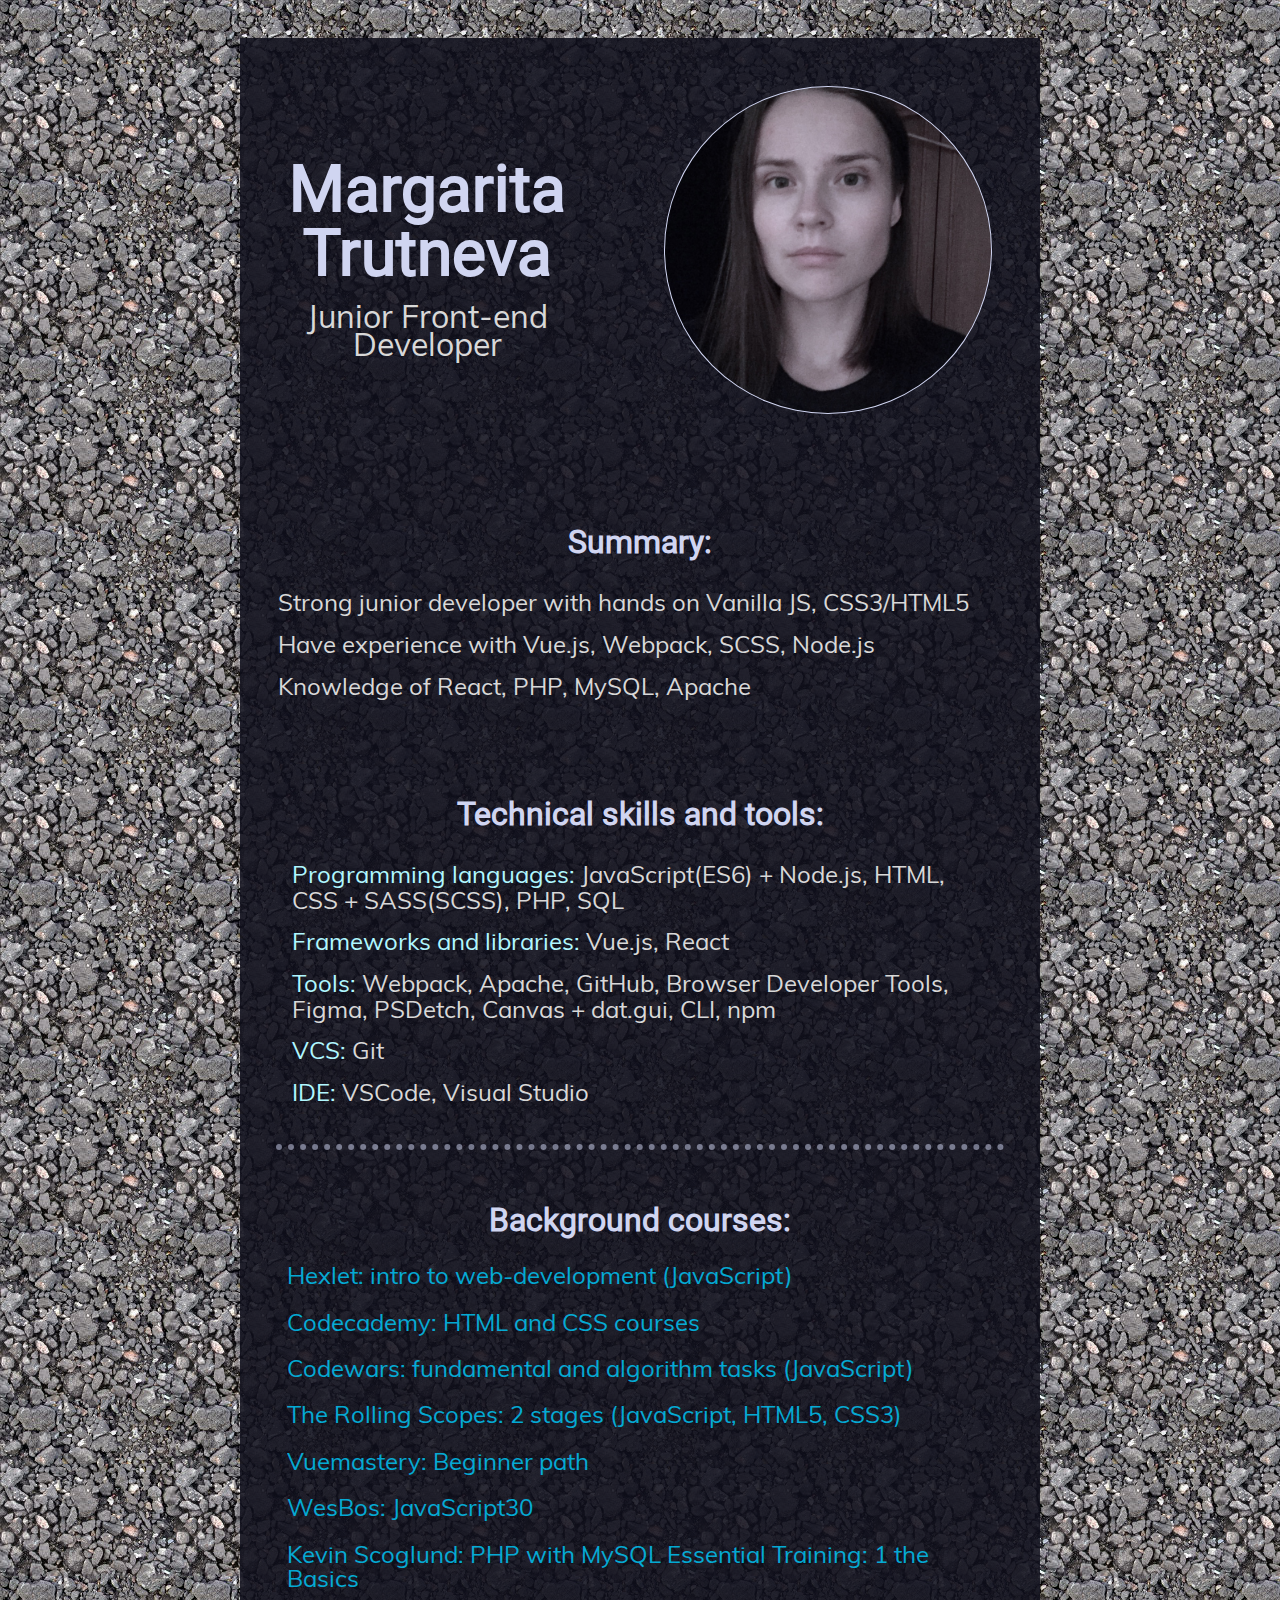
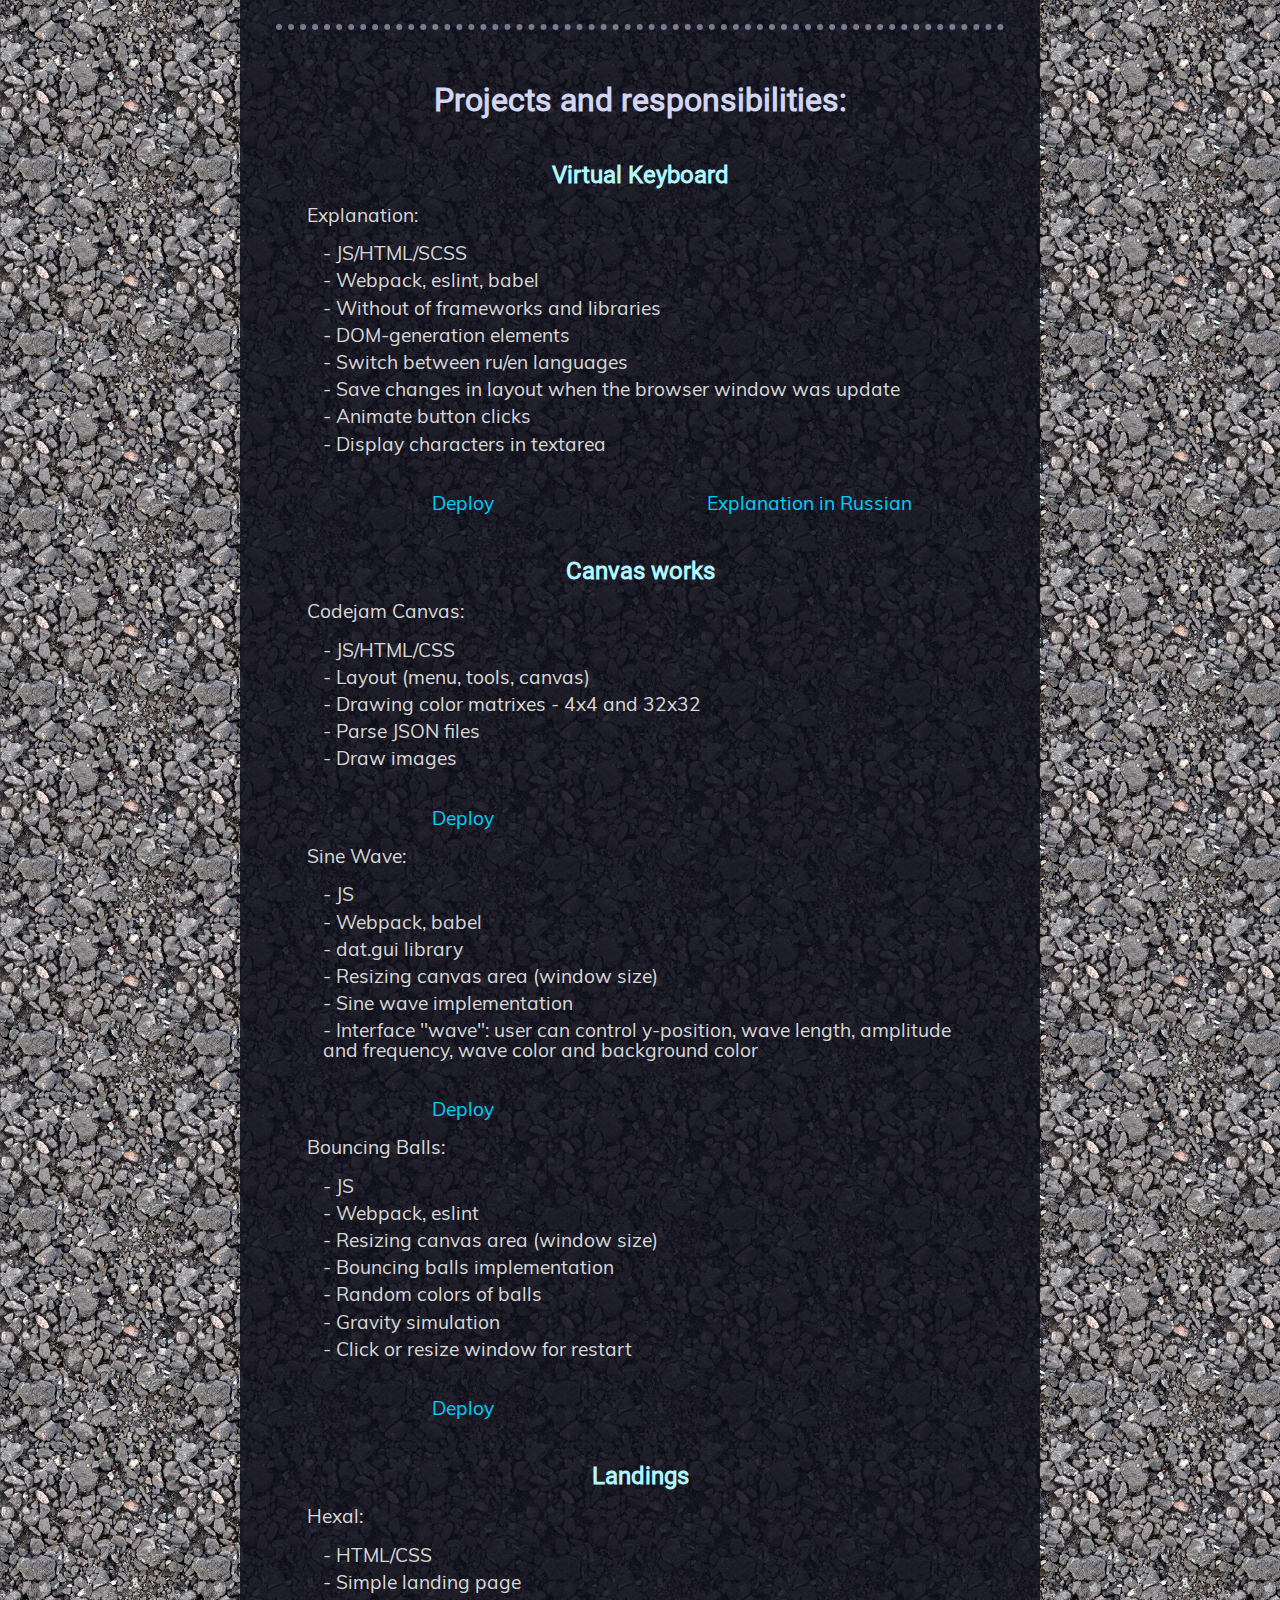
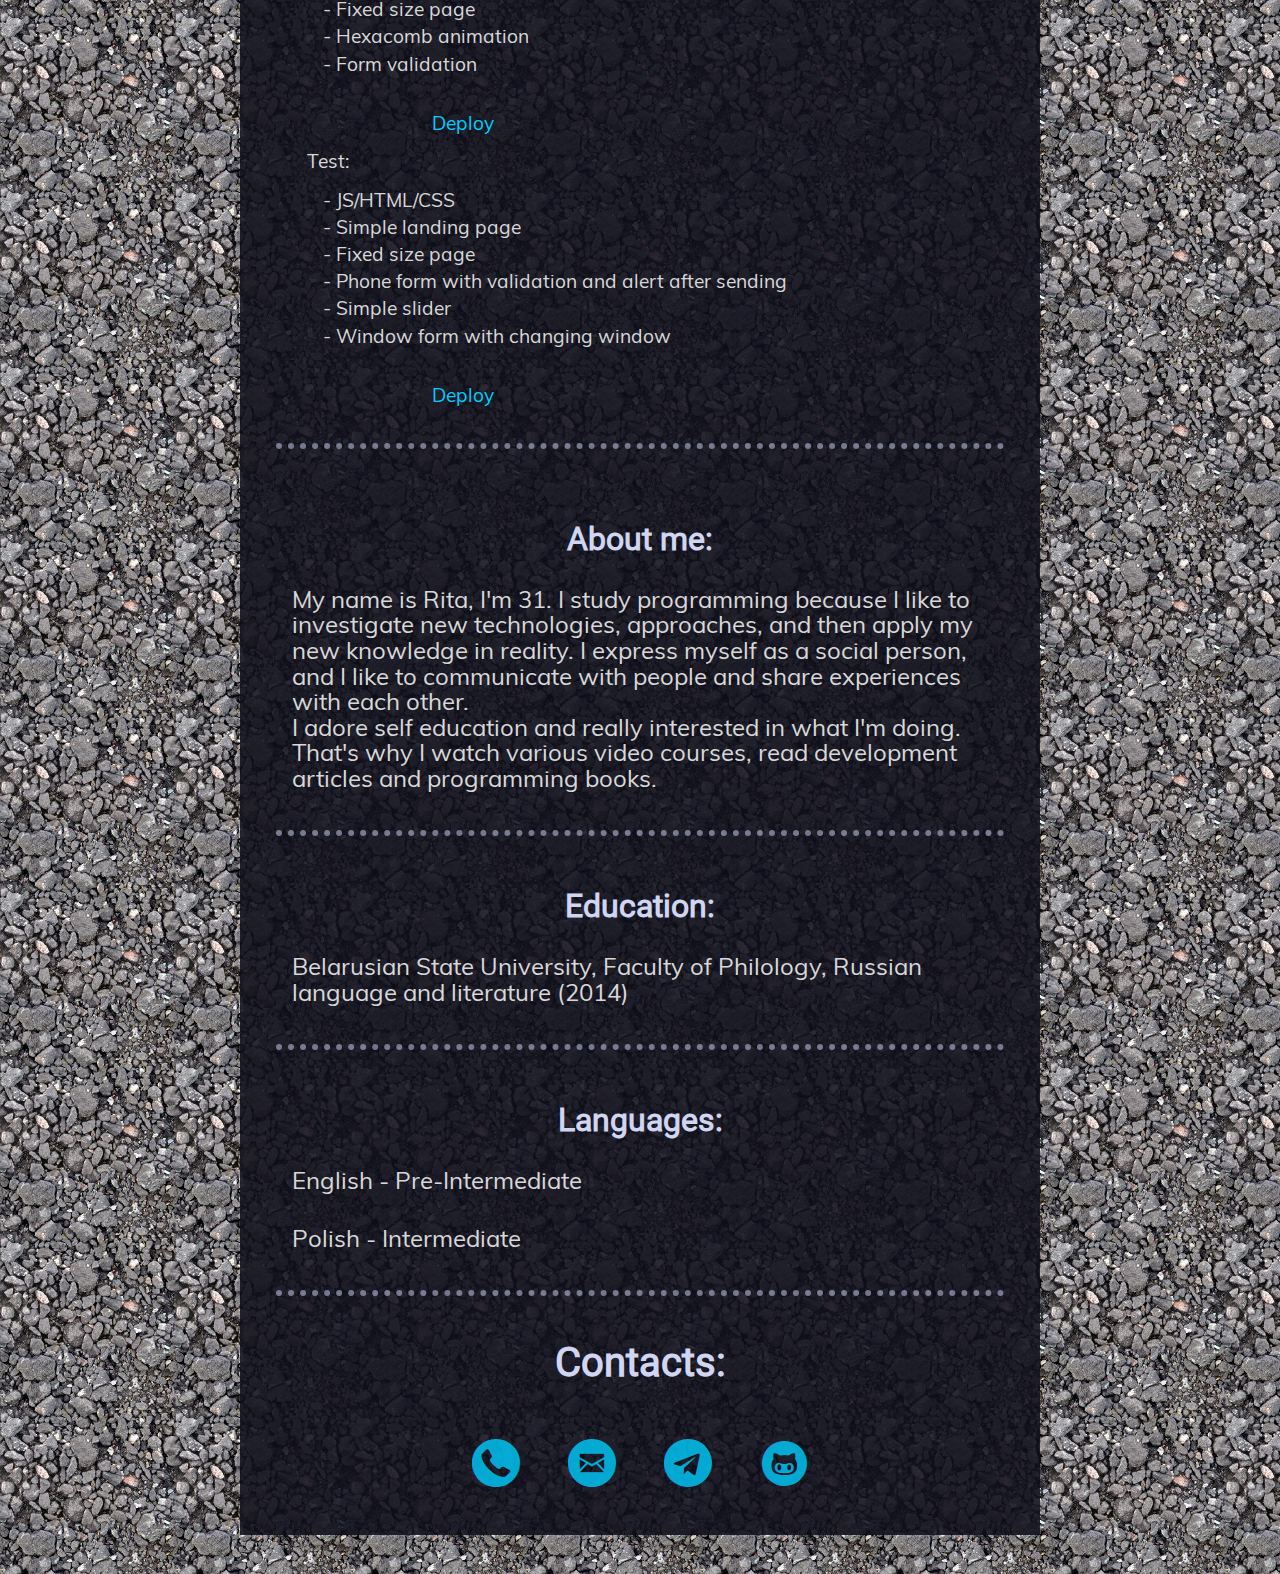
<file: index.html>
<!DOCTYPE html>
<html lang="en">
  <head>
    <meta charset="UTF-8">
    <meta http-equiv="x-ua-compatible" content="ie=edge">
    <link rel="stylesheet" href="./cv-html/assets/stylesheets/style.css" type="text/css">
    <title>CV</title>
  </head>

  <body link="#ff8b33" vlink="#ff8b33">
    <main role="main">
      <section class="about" id="summary" >
        <div class="wrap_intro">
          <div class="introduction">
            <h1 class="name">Margarita Trutneva</h1>
            <p>Junior Front-end Developer</p>
          </div>
          <div class="foto"></div>
        </div>
        <article class="summary">
          <h3>Summary:</h3>
          <ul>
            <li class="li">Strong junior developer with hands on Vanilla JS, CSS3/HTML5</li>
            <li class="li">Have experience with Vue.js, Webpack, SCSS, Node.js</li>
            <li class="li">Knowledge of React, PHP, MySQL, Apache</li>
          </ul>
        </article>
      </section>

      <section class="wrap_items" id="competence" >
        <div class="items">
          <h3>Technical skills and tools:</h3>
          <ul>
            <li class="li">
              <span>Programming languages:</span> JavaScript(ES6) + Node.js, HTML, CSS + SASS(SCSS),
              PHP, SQL
            </li>
            <li class="li">
              <span>Frameworks and libraries:</span> Vue.js, React
            </li>
            <li class="li">
              <span>Tools:</span> Webpack, Apache, GitHub, Browser Developer Tools, Figma, PSDetch,
              Canvas + dat.gui, CLI, npm
            </li>
            <li class="li">
              <span>VCS:</span> Git
            </li>
            <li class="li">
              <span>IDE:</span> VSCode, Visual Studio
            </li>
          </ul>
        </div>
        <div class="items">
          <h3>Background courses:</h3>
          <a href="https://ru.hexlet.io/u/user-9d153c0fd9146d51" target="_blank">Hexlet: intro to web-development (JavaScript)</a>
          <a href="https://www.codecademy.com/catalog/language/html-css" target="_blank">Codecademy: HTML and CSS courses</a>
          <a href="https://www.codewars.com/users/Grenzen" target="_blank">Codewars: fundamental and algorithm tasks (JavaScript)</a>
          <a href="https://rs.school">The Rolling Scopes: 2 stages (JavaScript, HTML5, CSS3)</a>
          <a href="https://www.vuemastery.com/courses-path/beginner" target="_blank">Vuemastery: Beginner path</a>
          <a href="https://javascript30.com" target="_blank">WesBos: JavaScript30</a>
          <a href="https://www.linkedin.com/learning/php-with-mysql-essential-training-1-the-basics/welcome" target="_blank">Kevin Scoglund: PHP with MySQL Essential Training: 1 the Basics</a>
        </div>
        <div class="items links">
          <h3>Projects and responsibilities:</h3>
          <div class="project">
            <h4>Virtual Keyboard</h4>
            <p>Explanation:</p>
            <ul>
              <li>- JS/HTML/SCSS</li>
              <li>- Webpack, eslint, babel</li>
              <li>- Without of frameworks and libraries</li>
              <li>- DOM-generation elements</li>
              <li>- Switch between ru/en languages</li>
              <li>- Save changes in layout when the browser window was update</li>
              <li>- Animate button clicks</li>
              <li>- Display characters in textarea</li>
            </ul>
            <a href="https://grenzen.github.io/codejam-virtual-keyboard/" target="_blank">Deploy</a>
            <a href="https://github.com/Grenzen/codejam-virtual-keyboard/pull/5" target="_blank">Explanation in Russian</a>
          </div>
          <div class="project">
            <h4>Canvas works</h4>
            <p>Codejam Canvas:</p>
            <ul>
              <li>- JS/HTML/CSS</li>
              <li>- Layout (menu, tools, canvas)</li>
              <li>- Drawing color matrixes - 4x4 and 32x32</li>
              <li>- Parse JSON files</li>
              <li>- Draw images</li>
            </ul>
            <a href="https://grenzen.github.io/codejam-canvas/data/" target="_blank">Deploy</a>
            <p>Sine Wave:</p>
            <ul>
              <li>- JS</li>
              <li>- Webpack, babel</li>
              <li>- dat.gui library</li>
              <li>- Resizing canvas area (window size)</li>
              <li>- Sine wave implementation</li>
              <li>- Interface "wave": user can control y-position, wave length, amplitude and frequency, wave color and background color</li>
            </ul>
            <a href="https://grenzen.github.io/work-with-canvas/index" target="_blank">Deploy</a>
            <p>Bouncing Balls:</p>
            <ul>
              <li>- JS</li>
              <li>- Webpack, eslint</li>
              <li>- Resizing canvas area (window size)</li>
              <li>- Bouncing balls implementation</li>
              <li>- Random colors of balls</li>
              <li>- Gravity simulation</li>
              <li>- Click or resize window for restart</li>
            </ul>
            <a href="https://grenzen.github.io/Gravity/dist/" target="_blank">Deploy</a>
          </div>
          <div class="project">
            <h4>Landings</h4>
            <p>Hexal:</p>
            <ul>
              <li>- HTML/CSS</li>
              <li>- Simple landing page</li>
              <li>- Fixed size page</li>
              <li>- Hexacomb animation</li>
              <li>- Form validation</li>
            </ul>
            <a href="https://grenzen.github.io/hexal/" target="_blank">Deploy</a>
            <p>Test:</p>
            <ul>
              <li>- JS/HTML/CSS</li>
              <li>- Simple landing page</li>
              <li>- Fixed size page</li>
              <li>- Phone form with validation and alert after sending</li>
              <li>- Simple slider</li>
              <li>- Window form with changing window</li>
            </ul>
            <a href="https://grenzen.github.io/test/src/" target="_blank">Deploy</a>
          </div>
        </div>
      </section>

      <section class="wrap_items about" id="about" >
        <div class="items">
          <h3>About me:</h3>
          <p> 
            My name is Rita, I'm <span id="myAge"></span>. I study programming because 
            I like to investigate new technologies, approaches, and then apply my new 
            knowledge in reality. I express myself as a social person, and I like to 
            communicate with people and share experiences with each other.
            <br>
            I adore self education and really interested in what I'm doing. That's why 
            I watch various video courses, read development articles and programming books.
          </p> 
        </div>
        <div class="items">
          <h3>Education:</h3>
          <p>
            Belarusian State University, Faculty of Philology, 
            Russian language and literature (2014)
          </p>
        </div>
        <div class="items language">
          <h3>Languages:</h3>
          <p>
            English - Pre-Intermediate
          </p>
          <p>
            Polish - Intermediate
          </p>
        </div>
      </section>
    </main>

    <footer>
      <section class="contacts" id="contacts" >
        <h3>Contacts:</h3>
        <ul>
          <li><a class="icon-phone-circled" href="tel:+375257470438" target="_blank"></a></li>
          <li><a class="icon-mail-circled" href="mailto:grenzentur@rambler.ru" target="_blank"></a></li>
          <li><a class="icon-telegram" href="https://t.me/grenzentur" target="_blank"></a></li>
          <li><a class="icon-github-circled" href="https://github.com/Grenzen" target="_blank"></a></li>
        </ul>
      </section>
    </footer>

    <script> 
      function myAge() {
        let birth = '1994-10-06';
        let myAge = document.getElementById('myAge');
        myAge.innerText = ((new Date().getTime() - new Date(birth)) / (24 * 3600 * 365.25 * 1000)) | 0;
      }
      myAge();
    </script>
  </body>
</html>
</file>
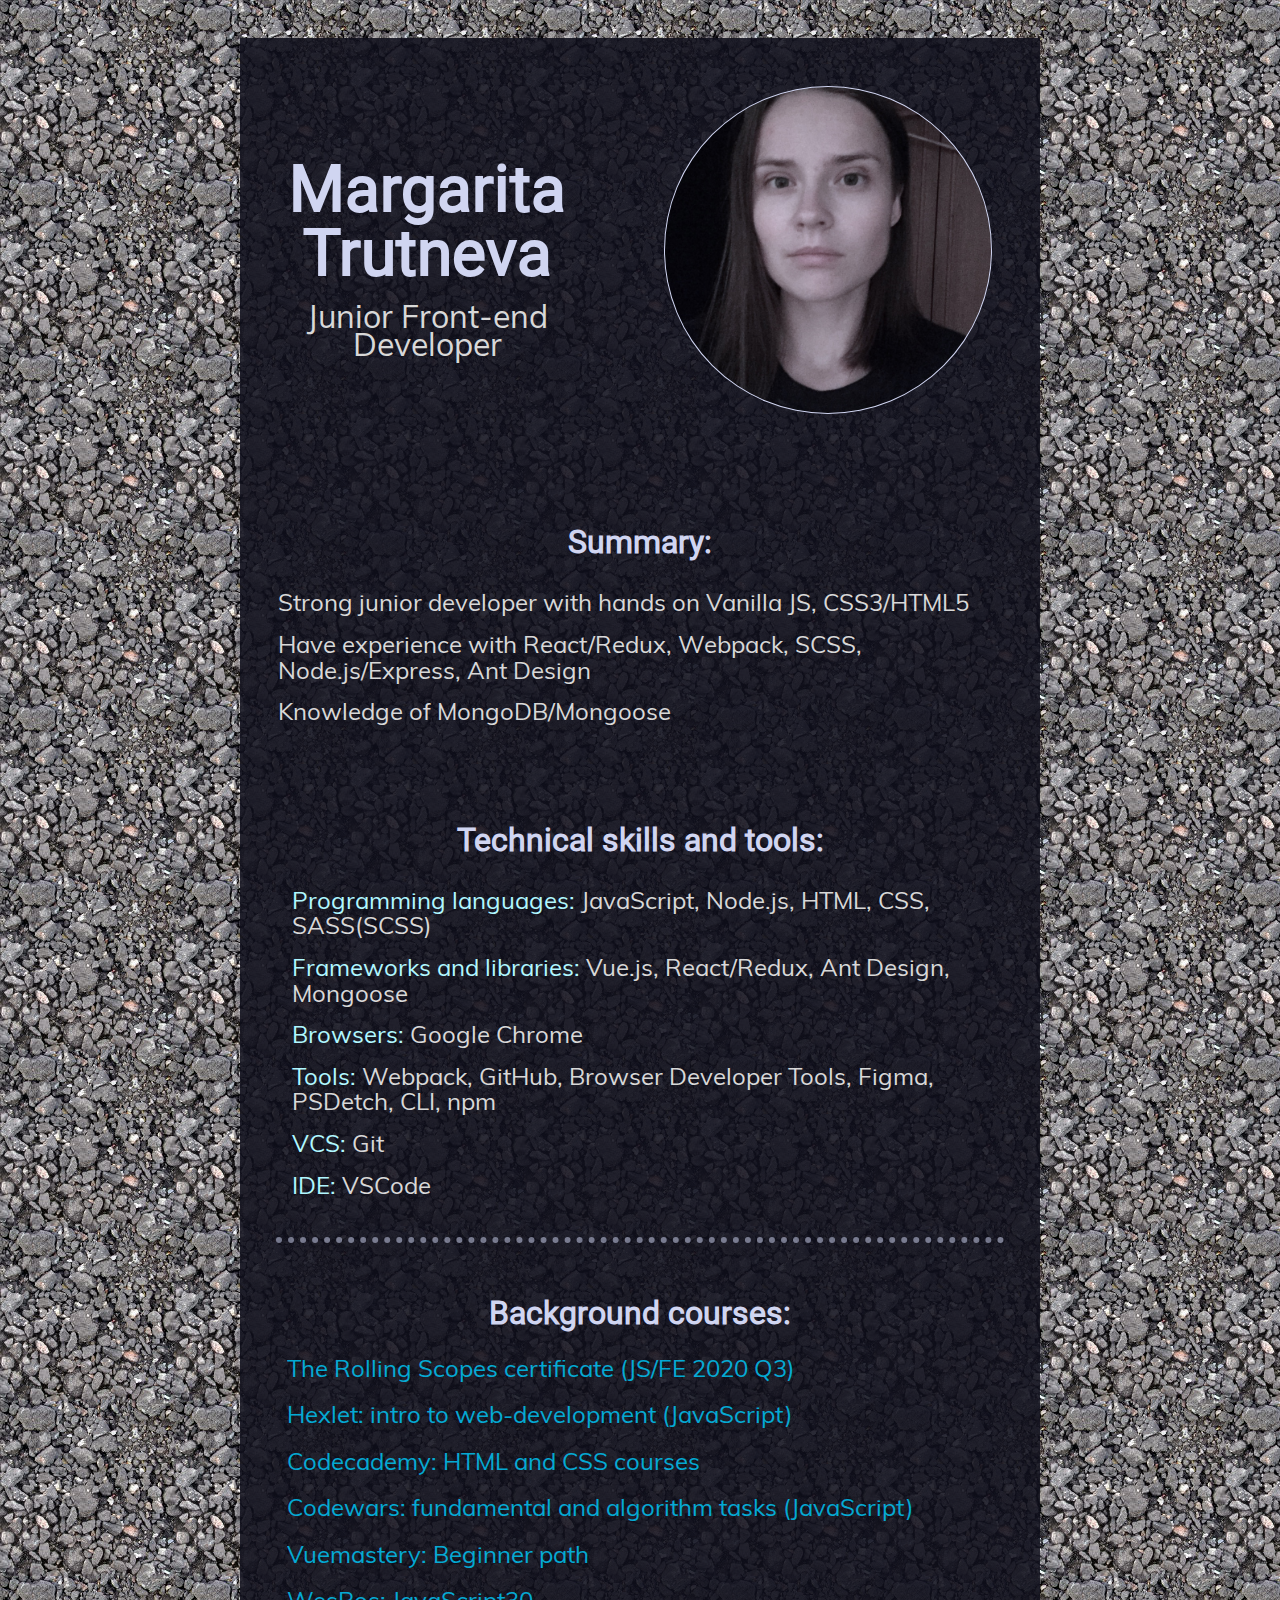
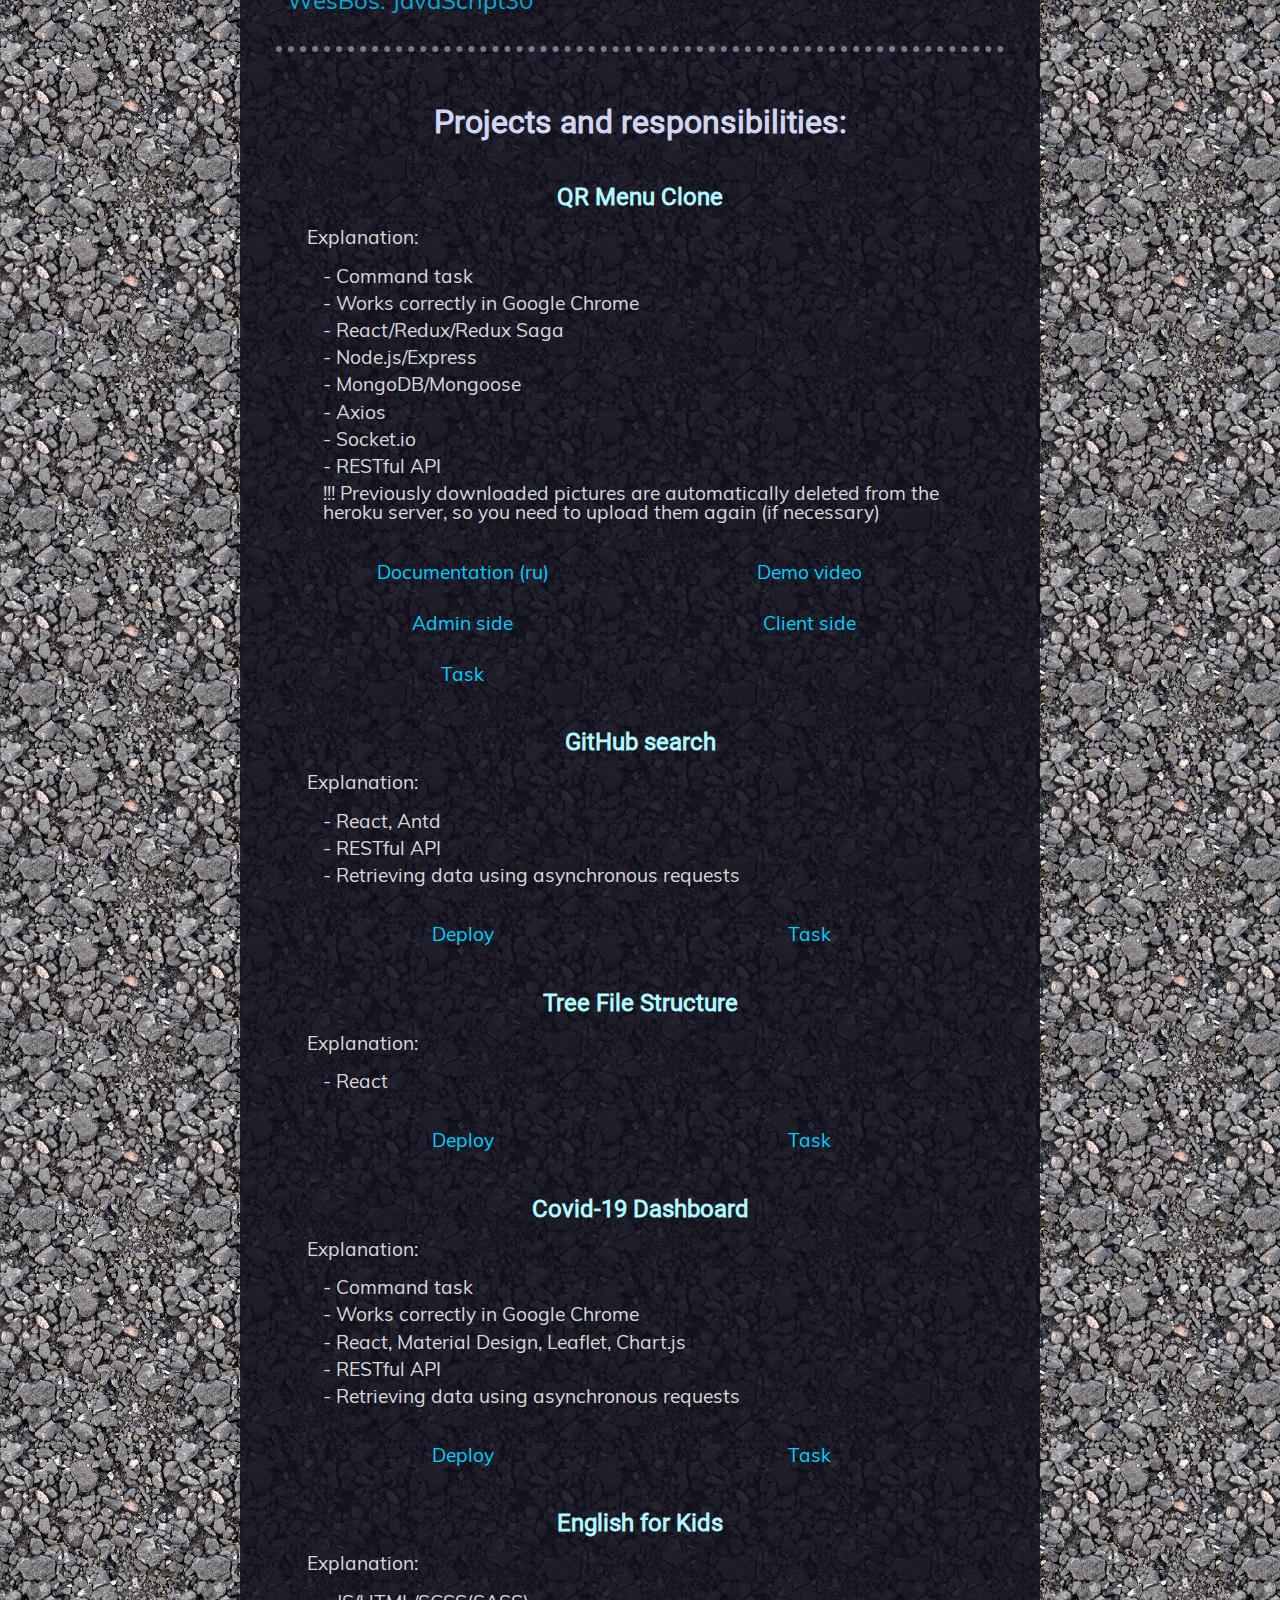
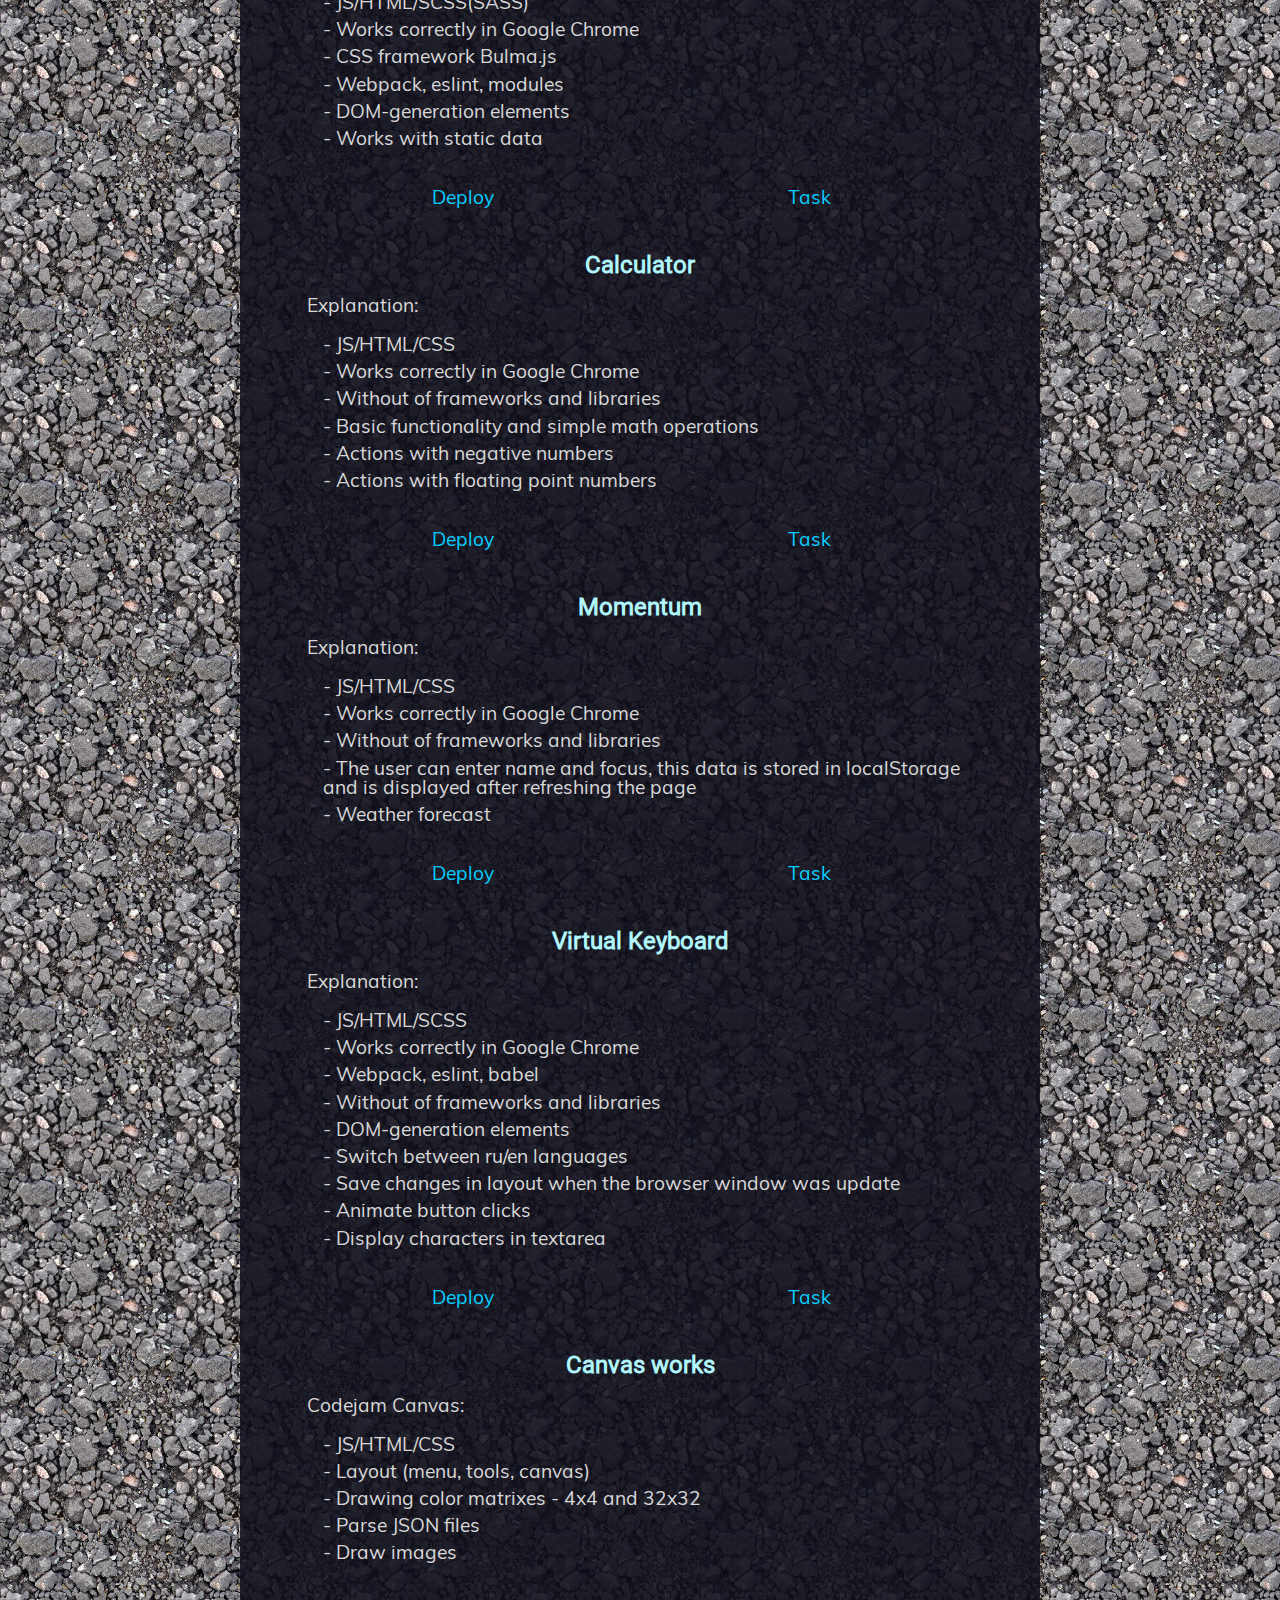
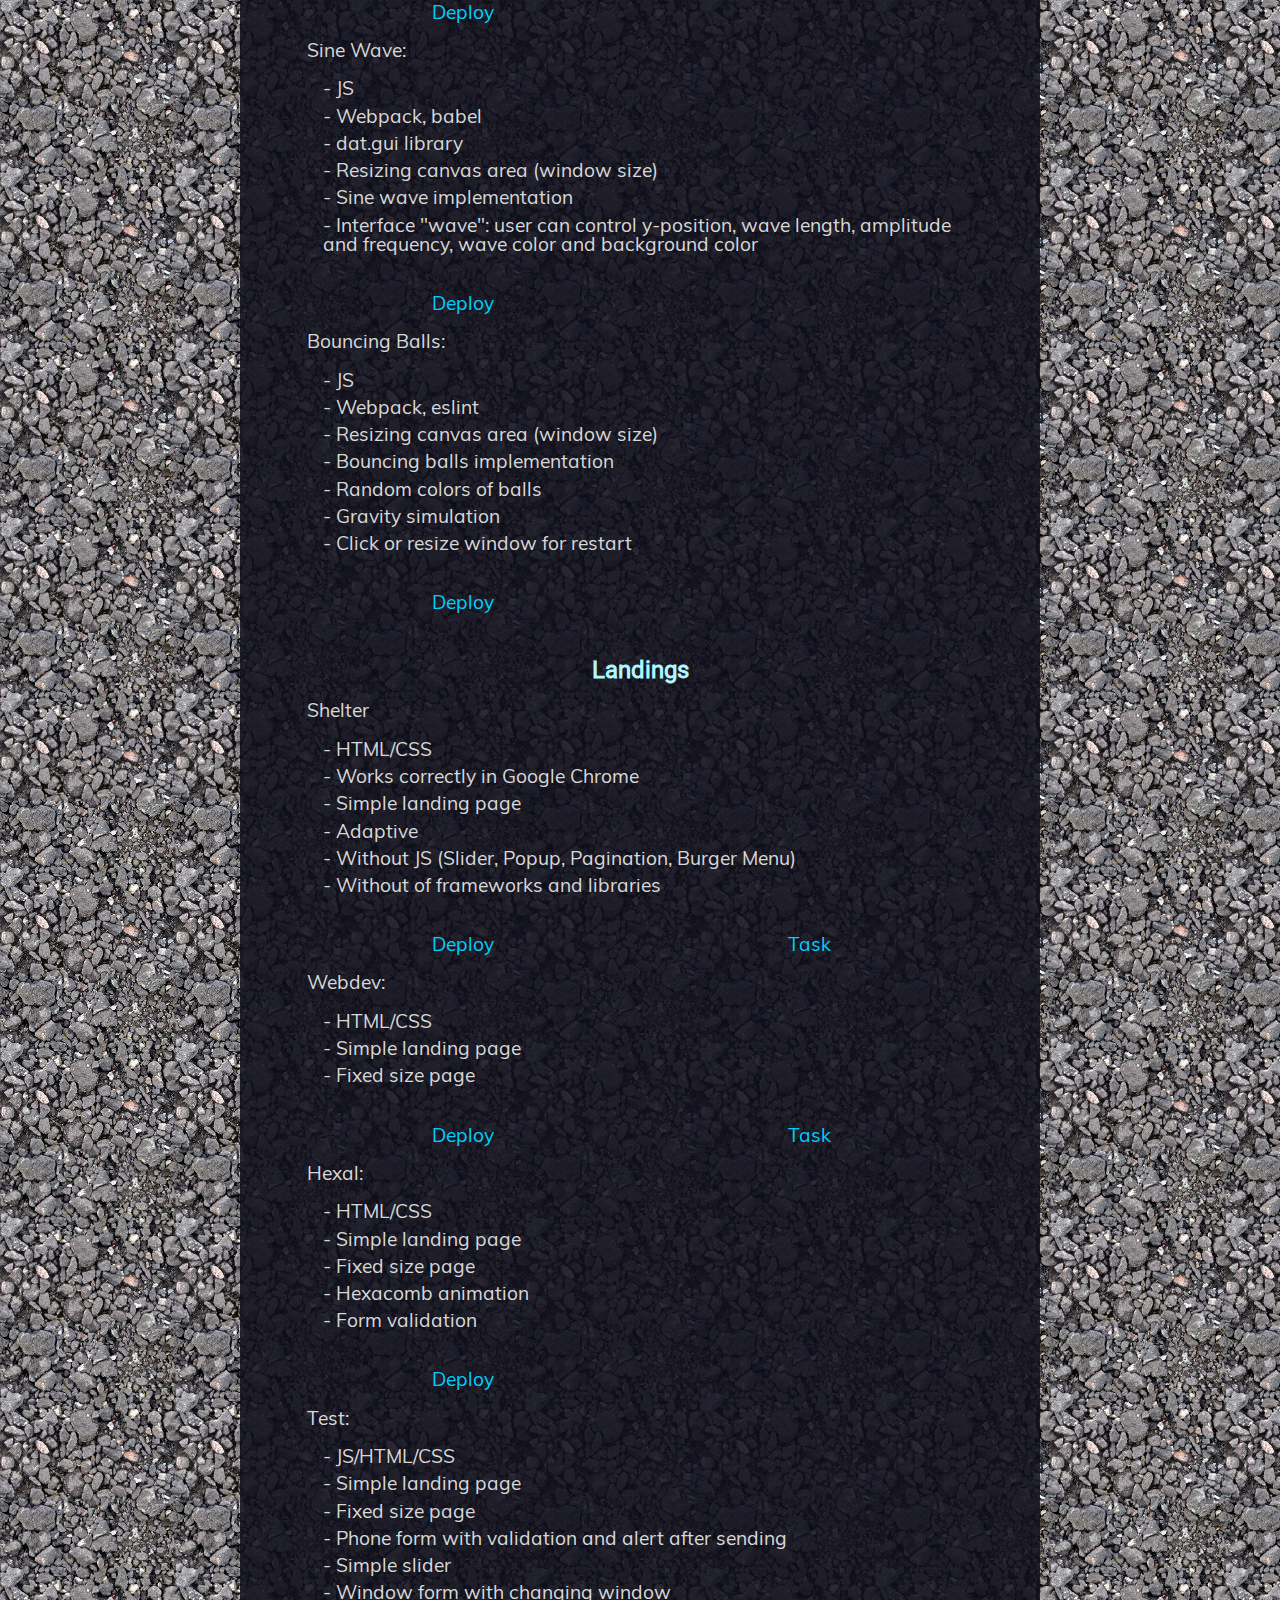
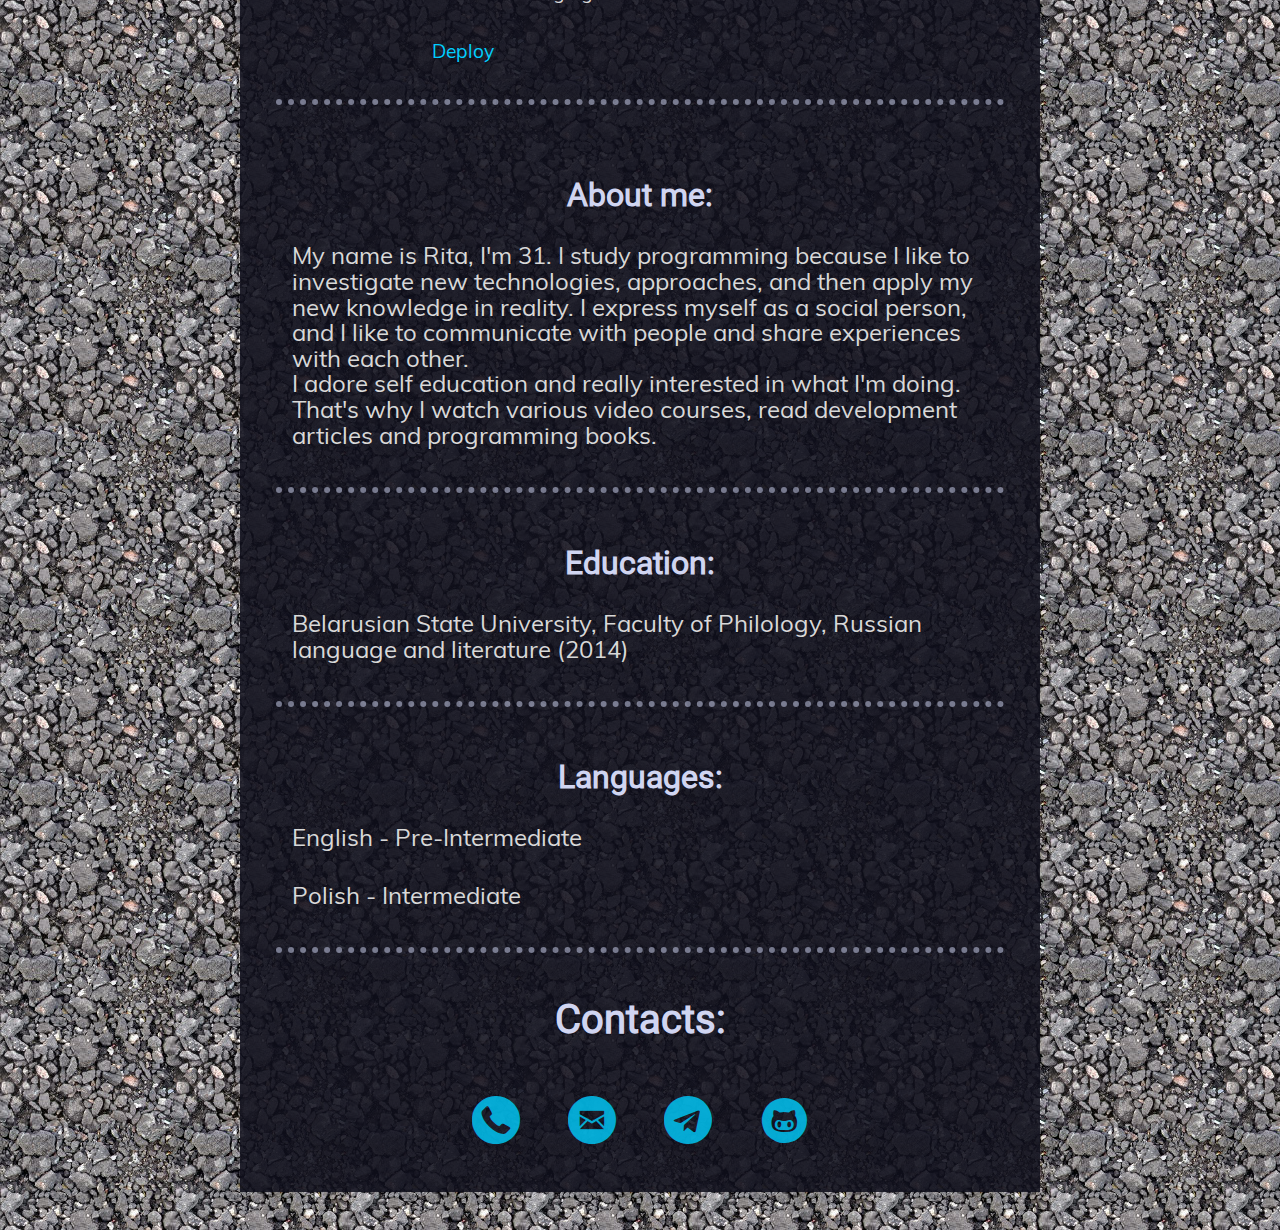
<file: cv-html/index.html>
<!DOCTYPE html>
<html>

  <head>

    <meta charset="UTF-8">
    <link rel="stylesheet" href="assets/stylesheets/style.css" type="text/css">
    <title>CV</title>
  </head>

  <body link="#ff8b33" vlink="#ff8b33">
    <main>
      <section id="summary" class="about">

        <div class="wrap_intro">
          <div class="introduction">
            <h1 class="name">Margarita Trutneva</h1>
            <p>Junior Front-end Developer</p>
          </div>
          <div class="foto"></div>
        </div>

        <article class="summary">
          <h3>Summary:</h3>
          <ul>
            <li class="li">Strong junior developer with hands on Vanilla JS, CSS3/HTML5</li>
            <li class="li">Have experience with React/Redux, Webpack, SCSS, Node.js/Express, Ant Design</li>
            <li class="li">Knowledge of MongoDB/Mongoose</li>
          </ul>
        </article>
      </section>

      <section id="competence" class="wrap_items">
        <div class="items">
          <h3>Technical skills and tools:</h3>
          <ul>
            <li class="li">
              <span>Programming languages:</span> JavaScript, Node.js, HTML, CSS, SASS(SCSS)
            </li>
            <li class="li">
              <span>Frameworks and libraries:</span> Vue.js, React/Redux, Ant Design, Mongoose
            </li>
            <li class="li">
              <span>Browsers:</span> Google Chrome
            </li>
            <li class="li">
              <span>Tools:</span> Webpack, GitHub, Browser Developer Tools, Figma, PSDetch, CLI, npm
            </li>
            <li class="li">
              <span>VCS:</span> Git
            </li>
            <li class="li">
              <span>IDE:</span> VSCode
            </li>
          </ul>
        </div>

        <div class="items">
          <h3>Background courses:</h3>
          <a href="assets/image/certificate.pdf" target="_blank">The Rolling Scopes certificate (JS/FE 2020 Q3)</a>
          <a href="https://ru.hexlet.io/u/user-9d153c0fd9146d51" target="_blank">Hexlet: intro to web-development (JavaScript)</a>
          <a href="https://www.codecademy.com/catalog/language/html-css" target="_blank">Codecademy: HTML and CSS courses</a>
          <a href="https://www.codewars.com/users/Grenzen" target="_blank">Codewars: fundamental and algorithm tasks (JavaScript)</a>
          <a href="https://www.vuemastery.com/courses-path/beginner" target="_blank">Vuemastery: Beginner path</a>
          <a href="https://javascript30.com" target="_blank">WesBos: JavaScript30</a>
        </div>

        <div class="items links">
          <h3>Projects and responsibilities:</h3>
          <div class="project">
            <h4>QR Menu Clone</h4>
            <p>Explanation:</p>
            <ul>
              <li>- Command task</li>
              <li>- Works correctly in Google Chrome</li>
              <li>- React/Redux/Redux Saga</li>
              <li>- Node.js/Express</li>
              <li>- MongoDB/Mongoose</li>
              <li>- Axios</li>
              <li>- Socket.io</li>
              <li>- RESTful API</li>
              <li>!!! Previously downloaded pictures are automatically deleted from the heroku server, so you need to upload them again (if necessary)</li>
            </ul>
            <a href="https://drive.google.com/file/d/1dYGl1DWcYtB6WJJC7CIrRObQzveDQVTc/view" target="_blank">Documentation (ru)</a>
            <a href="https://www.youtube.com/watch?v=law1w1XCzyo" target="_blank">Demo video</a>
            <a href="https://qr-menu-clone-admin.herokuapp.com" target="_blank">Admin side</a>
            <a href="https://qr-menu-clone-client.herokuapp.com/6019c83f823db600152fff0d" target="_blank">Client side</a>
            <a href="https://github.com/rolling-scopes-school/tasks/blob/master/tasks/rsclone/rsclone.md" target="_blank">Task</a>
          </div>

          <div class="project">
            <h4>GitHub search</h4>
            <p>Explanation:</p>
            <ul>
              <li>- React, Antd</li>
              <li>- RESTful API</li>
              <li>- Retrieving data using asynchronous requests</li>
            </ul>
            <a href="https://startup-summer-task-grenzen.netlify.app" target="_blank">Deploy</a>
            <a href="https://github.com/Grenzen/startup-summer-test/blob/master/README.md" target="_blank">Task</a>
          </div>

          <div class="project">
            <h4>Tree File Structure</h4>
            <p>Explanation:</p>
            <ul>
              <li>- React</li>
            </ul>
            <a href="https://simple-tree-test.netlify.app" target="_blank">Deploy</a>
            <a href="https://github.com/Grenzen/simple-tree-test" target="_blank">Task</a>
          </div>

          <div class="project">
            <h4>Covid-19 Dashboard</h4>
            <p>Explanation:</p>
            <ul>
              <li>- Command task</li>
              <li>- Works correctly in Google Chrome</li>
              <li>- React, Material Design, Leaflet, Chart.js</li>
              <li>- RESTful API</li>
              <li>- Retrieving data using asynchronous requests</li>
            </ul>
            <a href="https://rolling-scopes-school.github.io/grenzen-JS2020Q3/covid-dashboard/" target="_blank">Deploy</a>
            <a href="https://github.com/rolling-scopes-school/tasks/blob/master/tasks/covid-dashboard.md" target="_blank">Task</a>
          </div>

          <div class="project">
            <h4>English for Kids</h4>
            <p>Explanation:</p>
            <ul>
              <li>- JS/HTML/SCSS(SASS)</li>
              <li>- Works correctly in Google Chrome</li>
              <li>- CSS framework Bulma.js</li>
              <li>- Webpack, eslint, modules</li>
              <li>- DOM-generation elements</li>
              <li>- Works with static data</li>
            </ul>
            <a href="https://rolling-scopes-school.github.io/grenzen-JS2020Q3/english-for-kids/dist/" target="_blank">Deploy</a>
            <a href="https://github.com/rolling-scopes-school/tasks/blob/master/tasks/rslang/english-for-kids.md" target="_blank">Task</a>
          </div>

          <div class="project">
            <h4>Calculator</h4>
            <p>Explanation:</p>
            <ul>
              <li>- JS/HTML/CSS</li>
              <li>- Works correctly in Google Chrome</li>
              <li>- Without of frameworks and libraries</li>
              <li>- Basic functionality and simple math operations</li>
              <li>- Actions with negative numbers</li>
              <li>- Actions with floating point numbers</li>
            </ul>
            <a href="https://rolling-scopes-school.github.io/grenzen-JS2020Q3/calculator/" target="_blank">Deploy</a>
            <a href="https://github.com/rolling-scopes-school/tasks/blob/master/tasks/ready-projects/calculator.md#instruction-to-cross-check" target="_blank">Task</a>
          </div>

          <div class="project">
            <h4>Momentum</h4>
            <p>Explanation:</p>
            <ul>
              <li>- JS/HTML/CSS</li>
              <li>- Works correctly in Google Chrome</li>
              <li>- Without of frameworks and libraries</li>
              <li>- The user can enter name and focus, this data is stored in localStorage and is displayed after refreshing the page</li>
              <li>- Weather forecast</li>
            </ul>
            <a href="https://rolling-scopes-school.github.io/grenzen-JS2020Q3/momentum/" target="_blank">Deploy</a>
            <a href="https://github.com/rolling-scopes-school/tasks/blob/master/tasks/ready-projects/momentum.md" target="_blank">Task</a>
          </div>

          <div class="project">
            <h4>Virtual Keyboard</h4>
            <p>Explanation:</p>
            <ul>
              <li>- JS/HTML/SCSS</li>
              <li>- Works correctly in Google Chrome</li>
              <li>- Webpack, eslint, babel</li>
              <li>- Without of frameworks and libraries</li>
              <li>- DOM-generation elements</li>
              <li>- Switch between ru/en languages</li>
              <li>- Save changes in layout when the browser window was update</li>
              <li>- Animate button clicks</li>
              <li>- Display characters in textarea</li>
            </ul>
            <a href="https://rolling-scopes-school.github.io/grenzen-JS2020Q3/virtual-keyboard/" target="_blank">Deploy</a>
            <a href="https://rolling-scopes-school.github.io/grenzen-JS2020Q3/virtual-keyboard/" target="_blank">Task</a>
          </div>

          <div class="project">
            <h4>Canvas works</h4>
            <p>Codejam Canvas:</p>
            <ul>
              <li>- JS/HTML/CSS</li>
              <li>- Layout (menu, tools, canvas)</li>
              <li>- Drawing color matrixes - 4x4 and 32x32</li>
              <li>- Parse JSON files</li>
              <li>- Draw images</li>
            </ul>
            <a href="https://grenzen.github.io/codejam-canvas/data/" target="_blank">Deploy</a>

            <p>Sine Wave:</p>
            <ul>
              <li>- JS</li>
              <li>- Webpack, babel</li>
              <li>- dat.gui library</li>
              <li>- Resizing canvas area (window size)</li>
              <li>- Sine wave implementation</li>
              <li>- Interface "wave": user can control y-position, wave length, amplitude and frequency, wave color and background color</li>
            </ul>
            <a href="https://grenzen.github.io/work-with-canvas/index" target="_blank">Deploy</a>

            <p>Bouncing Balls:</p>
            <ul>
              <li>- JS</li>
              <li>- Webpack, eslint</li>
              <li>- Resizing canvas area (window size)</li>
              <li>- Bouncing balls implementation</li>
              <li>- Random colors of balls</li>
              <li>- Gravity simulation</li>
              <li>- Click or resize window for restart</li>
            </ul>
            <a href="https://grenzen.github.io/Gravity/dist/" target="_blank">Deploy</a>
          </div>
          <div class="project">
            <h4>Landings</h4>
            <p>Shelter</p>
            <ul>
              <li>- HTML/CSS</li>
              <li>- Works correctly in Google Chrome</li>
              <li>- Simple landing page</li>
              <li>- Adaptive</li>
              <li>- Without JS (Slider, Popup, Pagination, Burger Menu)</li>
              <li>- Without of frameworks and libraries</li>
            </ul>
            <a href="https://rolling-scopes-school.github.io/grenzen-JS2020Q3/shelter/pages/main/index.html" target="_blank">Deploy</a>
            <a href="https://github.com/rolling-scopes-school/tasks/blob/master/tasks/markups/level-2/shelter/shelter-cross-check-ru.md"target="_blank">Task</a>

            <p>Webdev:</p>
            <ul>
              <li>- HTML/CSS</li>
              <li>- Simple landing page</li>
              <li>- Fixed size page</li>
            </ul>
            <a href="https://grenzen-webdev.netlify.app" target="_blank">Deploy</a>
            <a href="https://github.com/rolling-scopes-school/tasks/blob/master/tasks/markups/level-1/webdev/webdev-ru.md"target="_blank">Task</a>

            <p>Hexal:</p>
            <ul>
              <li>- HTML/CSS</li>
              <li>- Simple landing page</li>
              <li>- Fixed size page</li>
              <li>- Hexacomb animation</li>
              <li>- Form validation</li>
            </ul>
            <a href="https://grenzen.github.io/hexal/" target="_blank">Deploy</a>

            <p>Test:</p>
            <ul>
              <li>- JS/HTML/CSS</li>
              <li>- Simple landing page</li>
              <li>- Fixed size page</li>
              <li>- Phone form with validation and alert after sending</li>
              <li>- Simple slider</li>
              <li>- Window form with changing window</li>
            </ul>
            <a href="https://grenzen.github.io/test/src/" target="_blank">Deploy</a>
          </div>
        </div>

      </section>

      <section id="about" class="wrap_items about">
        <div class="items">
          <h3>About me:</h3>
          <p>
            My name is Rita, I'm <span id="myAge"></span>. I study programming because
            I like to investigate new technologies, approaches, and then apply my new
            knowledge in reality. I express myself as a social person, and I like to
            communicate with people and share experiences with each other.
            <br>
            I adore self education and really interested in what I'm doing. That's why
            I watch various video courses, read development articles and programming books.
          </p>
        </div>

        <div class="items">
          <h3>Education:</h3>
          <p>
            Belarusian State University, Faculty of Philology,
            Russian language and literature (2014)
          </p>
        </div>

        <div class="items language">
          <h3>Languages:</h3>
          <p>
            English - Pre-Intermediate
          </p>
          <p>
            Polish - Intermediate
          </p>
        </div>

      </section>
    </main>

    <footer>
      <section id="contacts" class="contacts">
        <h3>Contacts:</h3>
        <ul>
          <li><a class="icon-phone-circled" href="tel:+375257470438" target="_blank"></a></li>
          <li><a class="icon-mail-circled" href="mailto:grenzentur@rambler.ru" target="_blank"></a></li>
          <li><a class="icon-telegram" href="https://t.me/grenzentur" target="_blank"></a></li>
          <li><a class="icon-github-circled" href="https://github.com/Grenzen" target="_blank"></a></li>
        </ul>
      </section>
    </footer>

    <script>
      function myAge() {
        let birth = '1994-10-06';
        let myAge = document.getElementById('myAge');
        myAge.innerText = ((new Date().getTime() - new Date(birth)) / (24 * 3600 * 365.25 * 1000)) | 0;
      }
      myAge();
    </script>
  </body>

</html>
</file>
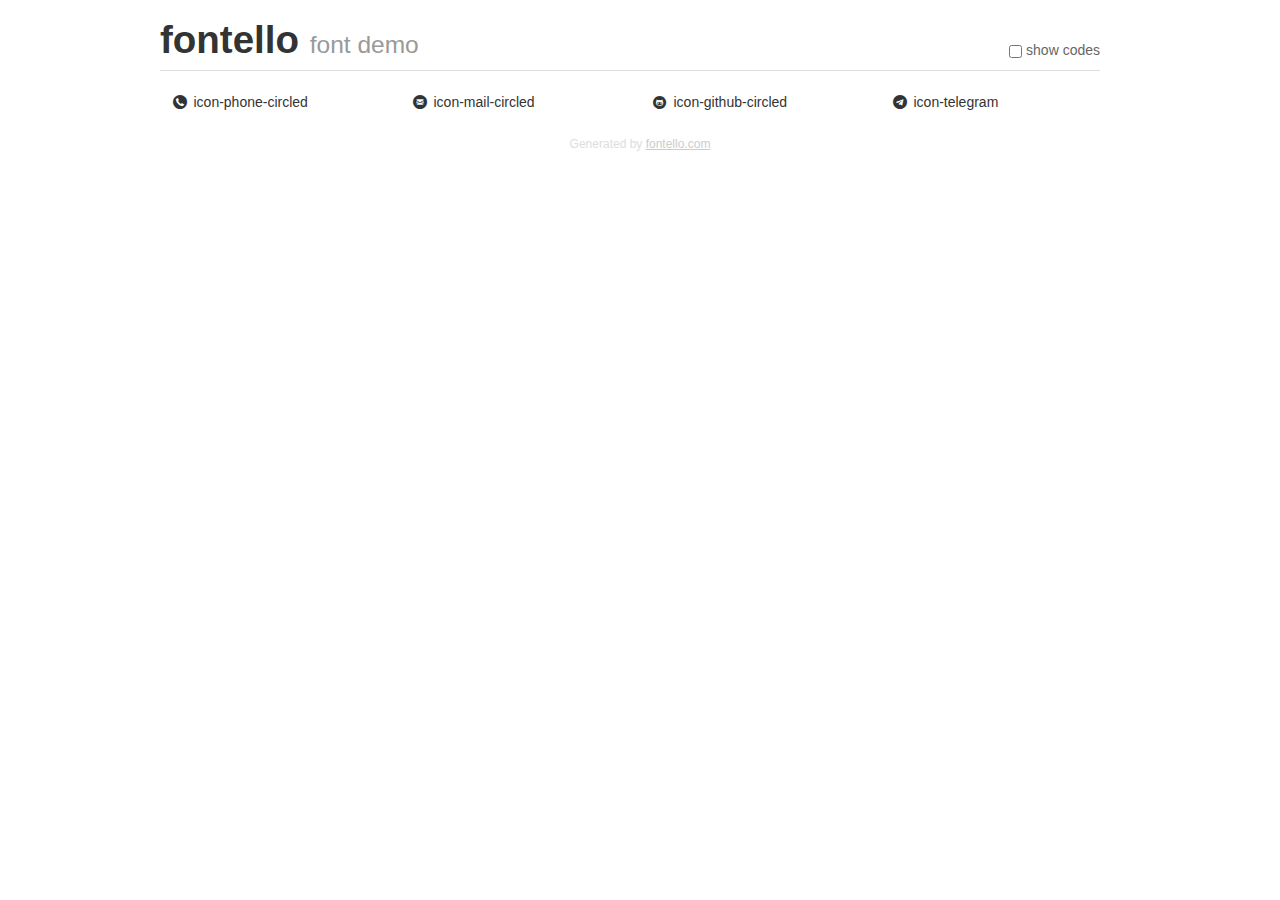
<file: cv-html/assets/icons/demo.html>
<!DOCTYPE html>
<html>
  <head><!--[if lt IE 9]><script language="javascript" type="text/javascript" src="//html5shim.googlecode.com/svn/trunk/html5.js"></script><![endif]-->
    <meta charset="UTF-8"><style>/*
 * Bootstrap v2.2.1
 *
 * Copyright 2012 Twitter, Inc
 * Licensed under the Apache License v2.0
 * http://www.apache.org/licenses/LICENSE-2.0
 *
 * Designed and built with all the love in the world @twitter by @mdo and @fat.
 */
.clearfix {
  *zoom: 1;
}
.clearfix:before,
.clearfix:after {
  display: table;
  content: "";
  line-height: 0;
}
.clearfix:after {
  clear: both;
}
html {
  font-size: 100%;
  -webkit-text-size-adjust: 100%;
  -ms-text-size-adjust: 100%;
}
a:focus {
  outline: thin dotted #333;
  outline: 5px auto -webkit-focus-ring-color;
  outline-offset: -2px;
}
a:hover,
a:active {
  outline: 0;
}
button,
input,
select,
textarea {
  margin: 0;
  font-size: 100%;
  vertical-align: middle;
}
button,
input {
  *overflow: visible;
  line-height: normal;
}
button::-moz-focus-inner,
input::-moz-focus-inner {
  padding: 0;
  border: 0;
}
body {
  margin: 0;
  font-family: "Helvetica Neue", Helvetica, Arial, sans-serif;
  font-size: 14px;
  line-height: 20px;
  color: #333;
  background-color: #fff;
}
a {
  color: #08c;
  text-decoration: none;
}
a:hover {
  color: #005580;
  text-decoration: underline;
}
.row {
  margin-left: -20px;
  *zoom: 1;
}
.row:before,
.row:after {
  display: table;
  content: "";
  line-height: 0;
}
.row:after {
  clear: both;
}
[class*="span"] {
  float: left;
  min-height: 1px;
  margin-left: 20px;
}
.container,
.navbar-static-top .container,
.navbar-fixed-top .container,
.navbar-fixed-bottom .container {
  width: 940px;
}
.span12 {
  width: 940px;
}
.span11 {
  width: 860px;
}
.span10 {
  width: 780px;
}
.span9 {
  width: 700px;
}
.span8 {
  width: 620px;
}
.span7 {
  width: 540px;
}
.span6 {
  width: 460px;
}
.span5 {
  width: 380px;
}
.span4 {
  width: 300px;
}
.span3 {
  width: 220px;
}
.span2 {
  width: 140px;
}
.span1 {
  width: 60px;
}
[class*="span"].pull-right,
.row-fluid [class*="span"].pull-right {
  float: right;
}
.container {
  margin-right: auto;
  margin-left: auto;
  *zoom: 1;
}
.container:before,
.container:after {
  display: table;
  content: "";
  line-height: 0;
}
.container:after {
  clear: both;
}
p {
  margin: 0 0 10px;
}
.lead {
  margin-bottom: 20px;
  font-size: 21px;
  font-weight: 200;
  line-height: 30px;
}
small {
  font-size: 85%;
}
h1 {
  margin: 10px 0;
  font-family: inherit;
  font-weight: bold;
  line-height: 20px;
  color: inherit;
  text-rendering: optimizelegibility;
}
h1 small {
  font-weight: normal;
  line-height: 1;
  color: #999;
}
h1 {
  line-height: 40px;
}
h1 {
  font-size: 38.5px;
}
h1 small {
  font-size: 24.5px;
}
body {
  margin-top: 90px;
}
.header {
  position: fixed;
  top: 0;
  left: 50%;
  margin-left: -480px;
  background-color: #fff;
  border-bottom: 1px solid #ddd;
  padding-top: 10px;
  z-index: 10;
}
.footer {
  color: #ddd;
  font-size: 12px;
  text-align: center;
  margin-top: 20px;
}
.footer a {
  color: #ccc;
  text-decoration: underline;
}
.the-icons {
  font-size: 14px;
  line-height: 24px;
}
.switch {
  position: absolute;
  right: 0;
  bottom: 10px;
  color: #666;
}
.switch input {
  margin-right: 0.3em;
}
.codesOn .i-name {
  display: none;
}
.codesOn .i-code {
  display: inline;
}
.i-code {
  display: none;
}
@font-face {
      font-family: 'fontello';
      src: url('./font/fontello.eot?74935873');
      src: url('./font/fontello.eot?74935873#iefix') format('embedded-opentype'),
           url('./font/fontello.woff?74935873') format('woff'),
           url('./font/fontello.ttf?74935873') format('truetype'),
           url('./font/fontello.svg?74935873#fontello') format('svg');
      font-weight: normal;
      font-style: normal;
    }
     
     
    .demo-icon
    {
      font-family: "fontello";
      font-style: normal;
      font-weight: normal;
      speak: none;
     
      display: inline-block;
      text-decoration: inherit;
      width: 1em;
      margin-right: .2em;
      text-align: center;
      /* opacity: .8; */
     
      /* For safety - reset parent styles, that can break glyph codes*/
      font-variant: normal;
      text-transform: none;
     
      /* fix buttons height, for twitter bootstrap */
      line-height: 1em;
     
      /* Animation center compensation - margins should be symmetric */
      /* remove if not needed */
      margin-left: .2em;
     
      /* You can be more comfortable with increased icons size */
      /* font-size: 120%; */
     
      /* Font smoothing. That was taken from TWBS */
      -webkit-font-smoothing: antialiased;
      -moz-osx-font-smoothing: grayscale;
     
      /* Uncomment for 3D effect */
      /* text-shadow: 1px 1px 1px rgba(127, 127, 127, 0.3); */
    }
     </style>
    <link rel="stylesheet" href="css/animation.css"><!--[if IE 7]><link rel="stylesheet" href="css/" + font.fontname + "-ie7.css"><![endif]-->
    <script>
      function toggleCodes(on) {
        var obj = document.getElementById('icons');
      
        if (on) {
          obj.className += ' codesOn';
        } else {
          obj.className = obj.className.replace(' codesOn', '');
        }
      }
      
    </script>
  </head>
  <body>
    <div class="container header">
      <h1>fontello <small>font demo</small></h1>
      <label class="switch">
        <input type="checkbox" onclick="toggleCodes(this.checked)">show codes
      </label>
    </div>
    <div class="container" id="icons">
      <div class="row">
        <div class="the-icons span3" title="Code: 0xe800"><i class="demo-icon icon-phone-circled">&#xe800;</i> <span class="i-name">icon-phone-circled</span><span class="i-code">0xe800</span></div>
        <div class="the-icons span3" title="Code: 0xe801"><i class="demo-icon icon-mail-circled">&#xe801;</i> <span class="i-name">icon-mail-circled</span><span class="i-code">0xe801</span></div>
        <div class="the-icons span3" title="Code: 0xf054"><i class="demo-icon icon-github-circled">&#xf054;</i> <span class="i-name">icon-github-circled</span><span class="i-code">0xf054</span></div>
        <div class="the-icons span3" title="Code: 0xf2c6"><i class="demo-icon icon-telegram">&#xf2c6;</i> <span class="i-name">icon-telegram</span><span class="i-code">0xf2c6</span></div>
      </div>
    </div>
    <div class="container footer">Generated by <a href="http://fontello.com">fontello.com</a></div>
  </body>
</html>
</file>
<file: cv-html/assets/stylesheets/style.css>
@import "../stylesheets/default.css";
@import "../stylesheets/nav.css";
@import "../stylesheets/fonts.css";
@import "../stylesheets/about.css";
@import "../stylesheets/competence_and_education.css";
@import "../stylesheets/common.css";
@import "../stylesheets/contacts.css";

@import "../icons/css/animation.css";
@import "../icons/css/fontello-codes.css";
@import "../icons/css/fontello-embedded.css";
@import "../icons/css/fontello-ie7-codes.css";
@import "../icons/css/fontello-ie7.css";
@import "../icons/css/fontello.css";
</file>
<file: cv-html/assets/icons/css/animation.css>
/*
   Animation example, for spinners
*/
.animate-spin {
  -moz-animation: spin 2s infinite linear;
  -o-animation: spin 2s infinite linear;
  -webkit-animation: spin 2s infinite linear;
  animation: spin 2s infinite linear;
  display: inline-block;
}
@-moz-keyframes spin {
  0% {
    -moz-transform: rotate(0deg);
    -o-transform: rotate(0deg);
    -webkit-transform: rotate(0deg);
    transform: rotate(0deg);
  }

  100% {
    -moz-transform: rotate(359deg);
    -o-transform: rotate(359deg);
    -webkit-transform: rotate(359deg);
    transform: rotate(359deg);
  }
}
@-webkit-keyframes spin {
  0% {
    -moz-transform: rotate(0deg);
    -o-transform: rotate(0deg);
    -webkit-transform: rotate(0deg);
    transform: rotate(0deg);
  }

  100% {
    -moz-transform: rotate(359deg);
    -o-transform: rotate(359deg);
    -webkit-transform: rotate(359deg);
    transform: rotate(359deg);
  }
}
@-o-keyframes spin {
  0% {
    -moz-transform: rotate(0deg);
    -o-transform: rotate(0deg);
    -webkit-transform: rotate(0deg);
    transform: rotate(0deg);
  }

  100% {
    -moz-transform: rotate(359deg);
    -o-transform: rotate(359deg);
    -webkit-transform: rotate(359deg);
    transform: rotate(359deg);
  }
}
@-ms-keyframes spin {
  0% {
    -moz-transform: rotate(0deg);
    -o-transform: rotate(0deg);
    -webkit-transform: rotate(0deg);
    transform: rotate(0deg);
  }

  100% {
    -moz-transform: rotate(359deg);
    -o-transform: rotate(359deg);
    -webkit-transform: rotate(359deg);
    transform: rotate(359deg);
  }
}
@keyframes spin {
  0% {
    -moz-transform: rotate(0deg);
    -o-transform: rotate(0deg);
    -webkit-transform: rotate(0deg);
    transform: rotate(0deg);
  }

  100% {
    -moz-transform: rotate(359deg);
    -o-transform: rotate(359deg);
    -webkit-transform: rotate(359deg);
    transform: rotate(359deg);
  }
}
</file>
